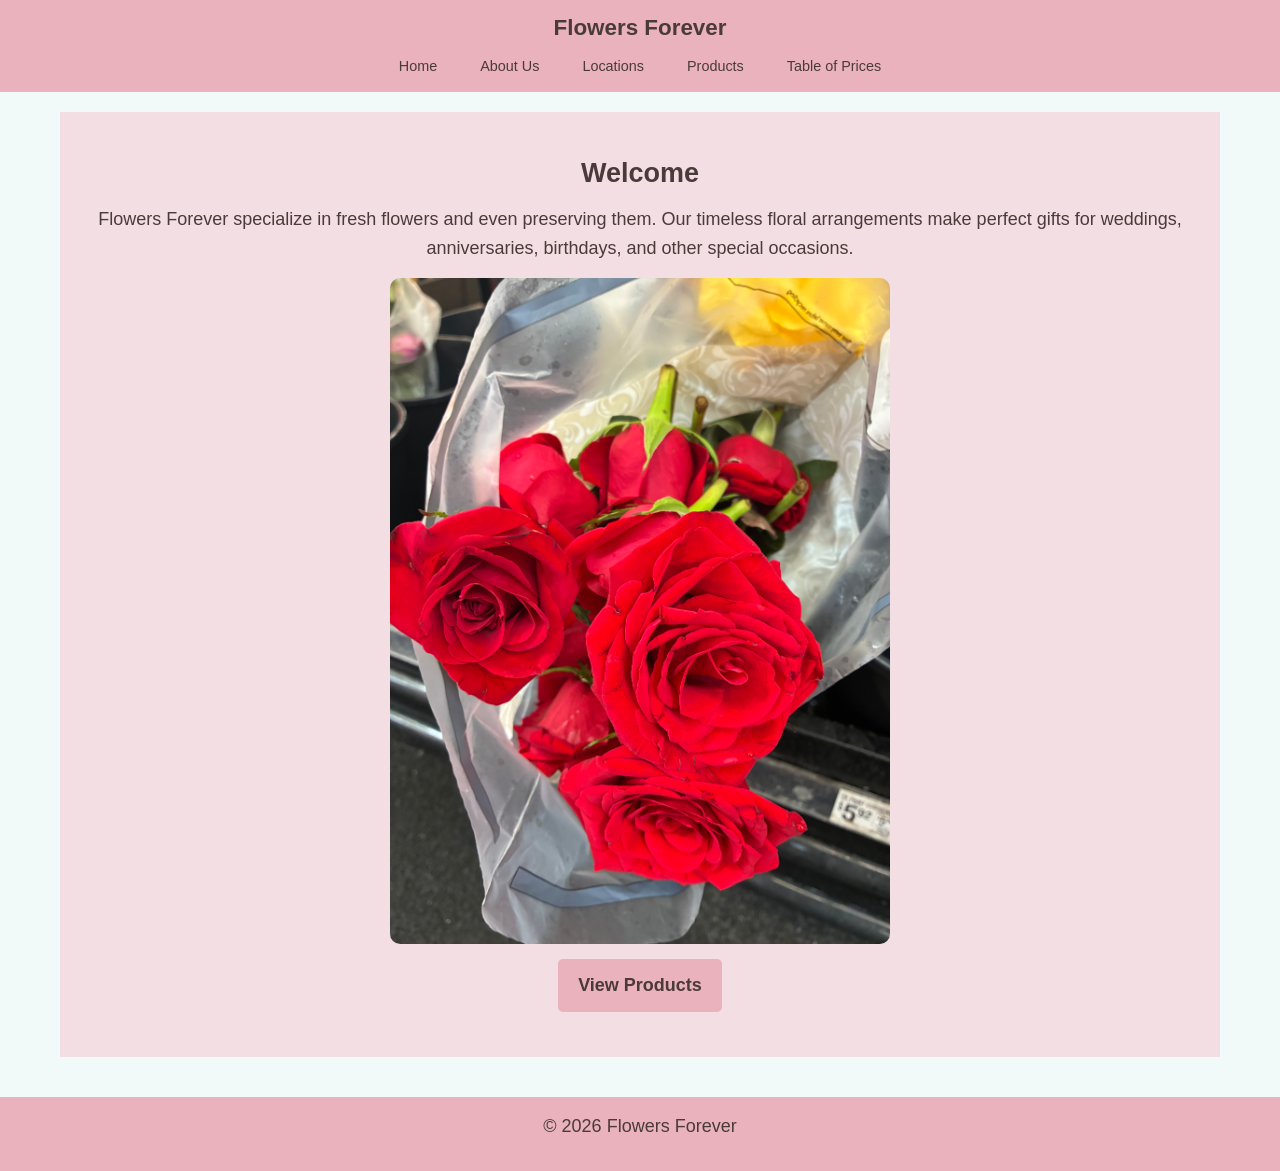
<file: index.html>
<!DOCTYPE html>
<html lang="en">
<head>
    <title> Flowers Forever</title>
    <meta name="viewport" content="width=device-width, initial-scale=1.0">  
    <link rel="stylesheet" href="style.css">
    <meta charset="utf-8">
</head>
<body>
    <nav class="navbar">
        <a href="index.html" class="navbar-logo">Flowers Forever</a>
        
        <ul class="navbar-menu">
            <li><a href="index.html">Home </a></li>
            <li><a href="about.html">About Us</a></li>
            <li><a href="locations.html">Locations</a></li>
            <li><a href="products.html">Products</a></li>
            <li><a href="table.html">Table of Prices</a></li>
        
        </ul>
    </nav>

    <main>
    <header>
    

    <h2>Welcome </h2>

    <p>
        Flowers Forever specialize in fresh flowers and even preserving them.
        Our timeless floral arrangements make perfect gifts for weddings,
        anniversaries, birthdays, and other special occasions.

    </p>
         <img src="red-rose.jpeg"
         alt="Beautiful flower arrangement">
        
         <p>
    <a href="products.html">View Products</a>
</p>

</header>

</main>
<footer>
    <p>&copy; 2026 Flowers Forever</p>
</footer>

</body>  


</html>
</file>
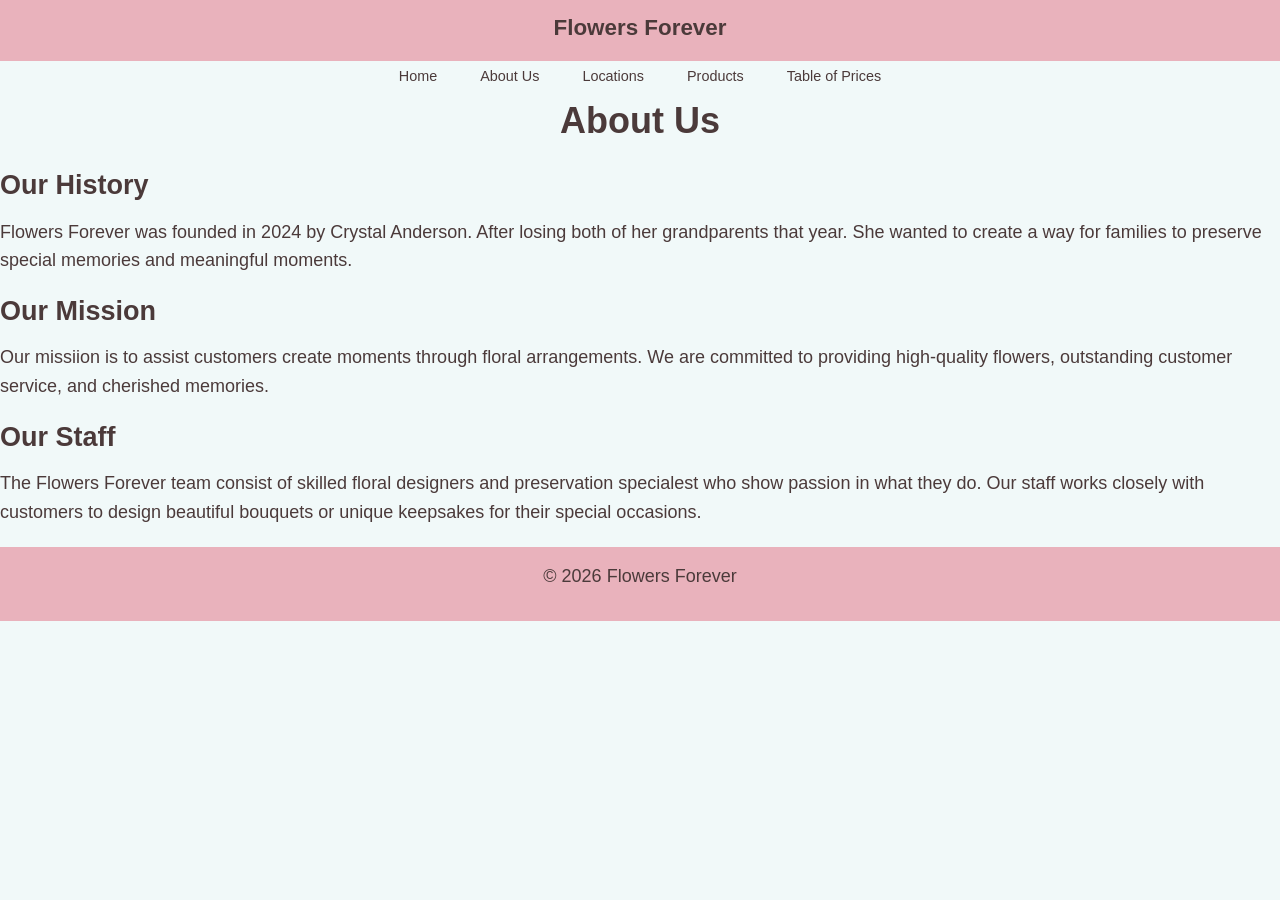
<file: about.html>
<!DOCTYPE html>
<html lang="en">
<head>
    <meta charset="UTF-8">
    <meta name="viewport" content="width=device-width, initial-scale=1.0">
    <title>About Us</title>
    <link rel="stylesheet" href="style.css">
 
</head>
<body>

<!-- nav.navbar>.navbar-container>a.navbar-logo{CSSnippets} -->
<!-- button.navbar-toggle>span.bar.*3 -->
<!-- ul.navbar-menu>li*5>a -->
    <nav class="navbar">
        <div class="navbar-container">
           <a href="index.html" class="navbar-logo">Flowers Forever</a>
        </div>
    </nav>  


    <ul class="navbar-menu">
        <li><a href="index.html">Home</a></li>
        <li><a href="about.html">About Us</a></li>
        <li><a href="locations.html">Locations</a></li>
        <li><a href="products.html">Products</a></li>
        <li><a href="table.html">Table of Prices</a></li>
       
    </ul>
   
    <h1>About Us</h1>

    <h2> Our History</h2>
    <p>
        Flowers Forever was founded in 2024 by Crystal Anderson.
        After losing both of her grandparents that year. She wanted
        to create a way for families to preserve special memories and
        meaningful moments.
    </p>
    <h2> Our Mission</h2>
    <p>Our missiion is to assist customers create moments through
        floral arrangements. We are committed to providing high-quality
        flowers, outstanding customer service, and cherished memories.
    </p>
    <h2>Our Staff</h2>
    <p> The Flowers Forever team consist of skilled floral designers and
        preservation specialest who show passion in what they do. Our staff works closely
        with customers to design beautiful bouquets or unique keepsakes for their special occasions.

    </p>

    <footer>
    <p>&copy; 2026 Flowers Forever</p>
</footer>
</body>


</html>
</file>
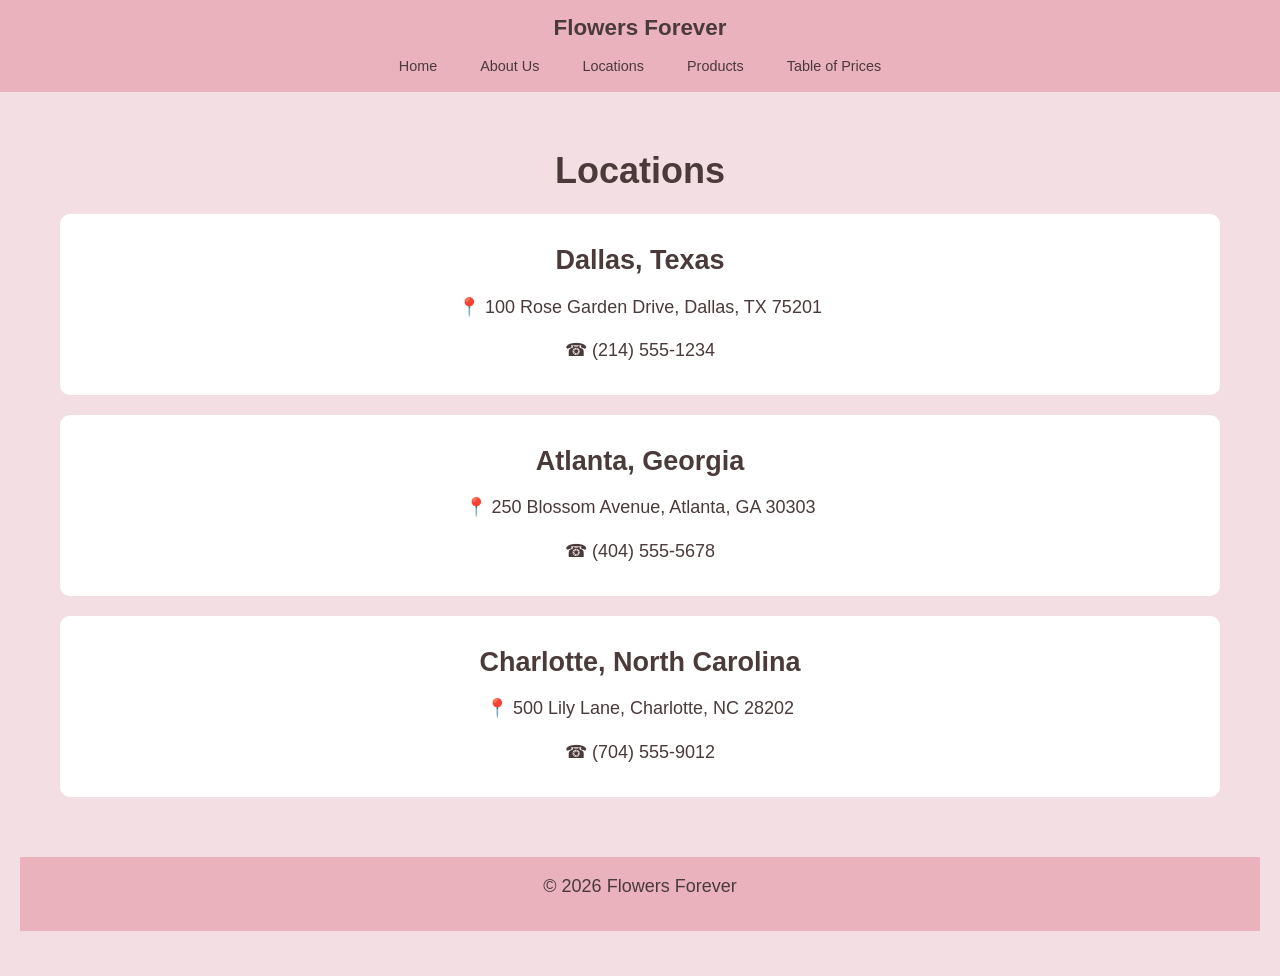
<file: locations.html>
<!DOCTYPE html>
<html lang="en">
<head>
    <title> Flowers Forever</title>
    <meta name="viewport" content="width=device-width, initial-scale=1.0">  
    <link rel="stylesheet" href="style.css">
    <meta charset="utf-8">
</head>
<body>
    <nav class="navbar">
        <a href="index.html" class="navbar-logo">Flowers Forever</a>
       
        <ul class="navbar-menu">
            <li><a href="index.html">Home </a></li>
            <li><a href="about.html">About Us</a></li>
            <li><a href="locations.html">Locations</a></li>
            <li><a href="products.html">Products</a></li>
            <li><a href="table.html">Table of Prices</a></li>
        
        </ul>
    </nav>
    <header>
    <main>

    <h1>Locations</h1>

<div class="location">
    <h2>Dallas, Texas</h2>

    <p>📍 100 Rose Garden Drive, Dallas, TX 75201</p>

    <p>☎ (214) 555-1234</p>
</div>

<div class="location">
    <h2>Atlanta, Georgia</h2>

    <p>📍 250 Blossom Avenue, Atlanta, GA 30303</p>

    <p>☎ (404) 555-5678</p>
</div>

<div class="location">
    <h2>Charlotte, North Carolina</h2>

    <p>📍 500 Lily Lane, Charlotte, NC 28202</p>

    <p>☎ (704) 555-9012</p>
</div>

</main>

<footer>
    <p>&copy; 2026 Flowers Forever</p>
</footer>

    
</p>

</header>
</file>
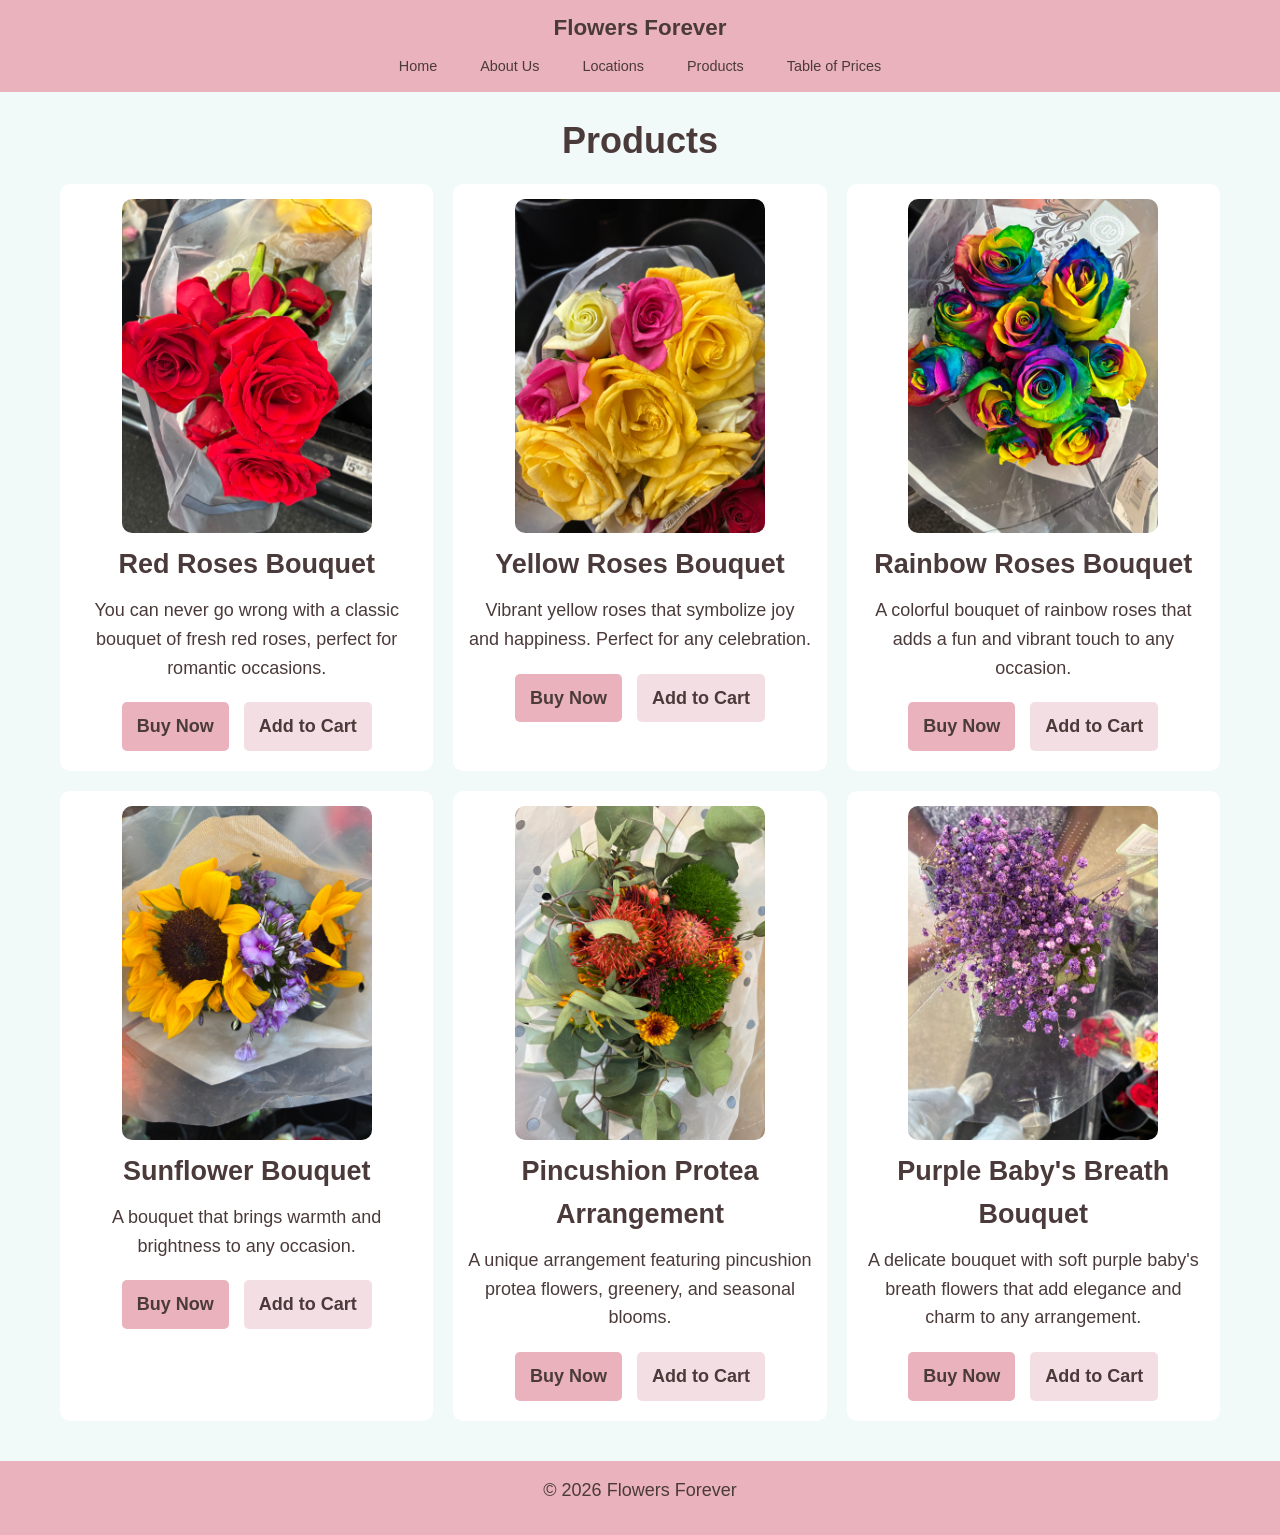
<file: products.html>
<!DOCTYPE html>
<html lang="en">

<head>
    <title>Flowers Forever</title>
    <meta charset="utf-8">
    <meta name="viewport" content="width=device-width, initial-scale=1.0">
    <link rel="stylesheet" href="style.css">
</head>

<body>

    <nav class="navbar">
        <a href="index.html" class="navbar-logo">Flowers Forever</a>

        <ul class="navbar-menu">
            <li><a href="index.html">Home</a></li>
            <li><a href="about.html">About Us</a></li>
            <li><a href="locations.html">Locations</a></li>
            <li><a href="products.html">Products</a></li>
            <li><a href="table.html">Table of Prices</a></li>
        </ul>
    </nav>

    <main>

        <h1>Products</h1>

        <div class="products">

            <div class="product">
                <img src="red-rose.jpeg" alt="Red Roses Bouquet">
                <h2>Red Roses Bouquet</h2>
                <p>
                    You can never go wrong with a classic bouquet of fresh red roses,
                    perfect for romantic occasions.
                </p>

    <div class="button-group">
    <a href="#" class="buy-btn">Buy Now</a>
    <a href="#" class="cart-btn">Add to Cart</a>
</div>
            </div>

            <div class="product">
                <img src="yellow-rose.jpeg" alt="Yellow Roses Bouquet">
                <h2>Yellow Roses Bouquet</h2>
                <p>
                    Vibrant yellow roses that symbolize joy and happiness.
                    Perfect for any celebration.
                </p>
     <div class="button-group">
    <a href="#" class="buy-btn">Buy Now</a>
    <a href="#" class="cart-btn">Add to Cart</a>
</div>
            </div>

            <div class="product">
                <img src="rainbow-rose.jpeg" alt="Rainbow Roses Bouquet">
                <h2>Rainbow Roses Bouquet</h2>
                <p>
                    A colorful bouquet of rainbow roses that adds a fun
                    and vibrant touch to any occasion.
                </p>
       <div class="button-group">
    <a href="#" class="buy-btn">Buy Now</a>
    <a href="#" class="cart-btn">Add to Cart</a>
</div>
            </div>

            <div class="product">
                <img src="sunflower.jpeg" alt="Sunflower Bouquet">
                <h2>Sunflower Bouquet</h2>
                <p>
                    A bouquet that brings warmth and brightness to any occasion.
                </p>
   <div class="button-group">
    <a href="#" class="buy-btn">Buy Now</a>
    <a href="#" class="cart-btn">Add to Cart</a>
</div>
            </div>

            <div class="product">
                <img src="red-flower.jpeg" alt="Pincushion Protea Arrangement">
                <h2>Pincushion Protea Arrangement</h2>
                <p>
                    A unique arrangement featuring pincushion protea flowers,
                    greenery, and seasonal blooms.
                </p>

 <div class="button-group">
    <a href="#" class="buy-btn">Buy Now</a>
    <a href="#" class="cart-btn">Add to Cart</a>
</div>
            </div>

            <div class="product">
                <img src="purple-flower.jpeg" alt="Purple Baby's Breath Bouquet">
                <h2>Purple Baby's Breath Bouquet</h2>
                <p>
                    A delicate bouquet with soft purple baby's breath flowers
                    that add elegance and charm to any arrangement.
                </p>
                <div class="button-group">
    <a href="#" class="buy-btn">Buy Now</a>
    <a href="#" class="cart-btn">Add to Cart</a>
</div>
            </div>

        </div>

    </main>

    <footer>
        <p>&copy; 2026 Flowers Forever</p>
    </footer>

</body>

</html>
</file>
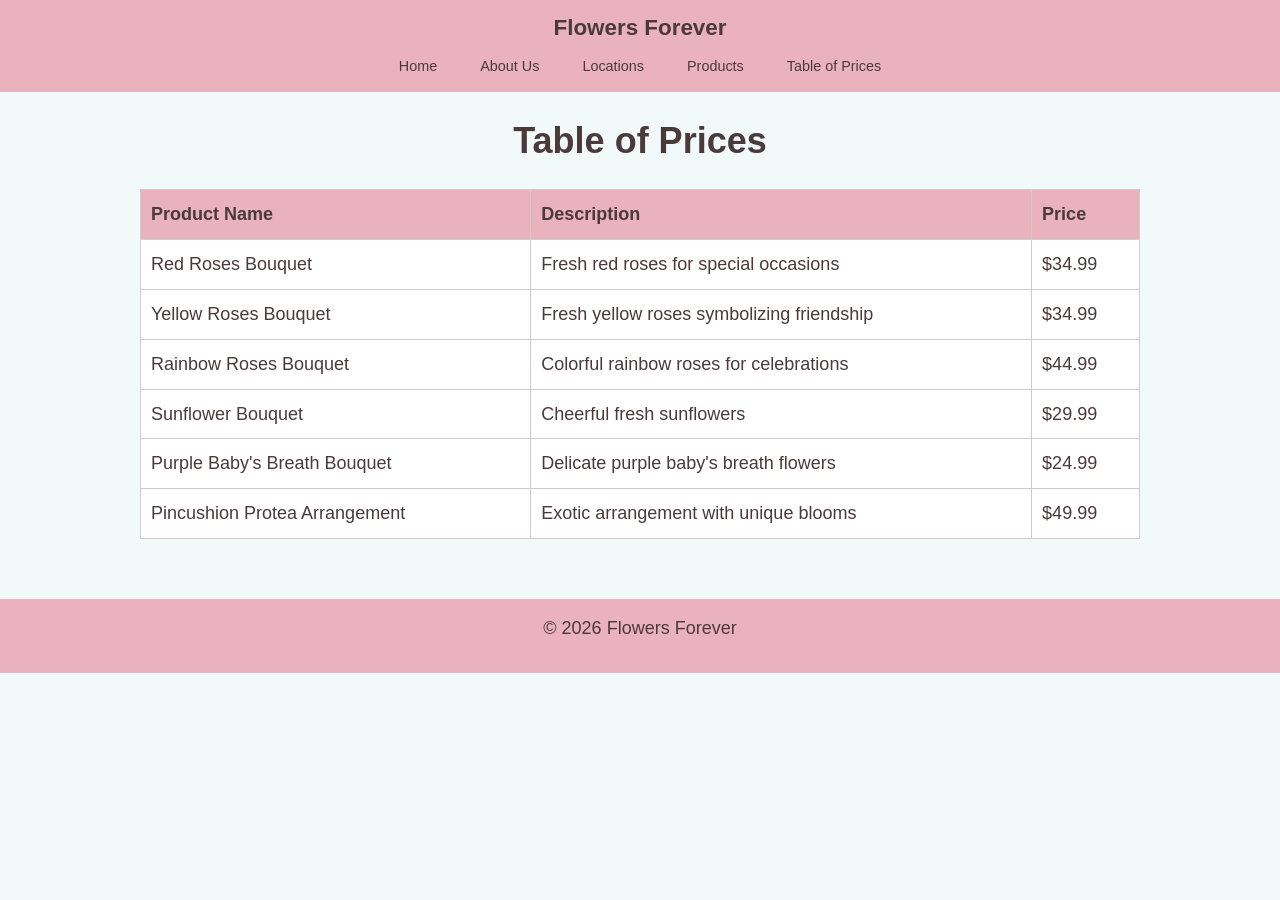
<file: table.html>
<!DOCTYPE html>
<html lang="en">

<head>
    <meta charset="UTF-8">
    <meta name="viewport" content="width=device-width, initial-scale=1.0">
    <title>Table of Prices</title>
    <link rel="stylesheet" href="style.css">
</head>

<body>

    <nav class="navbar">
        <a href="index.html" class="navbar-logo">Flowers Forever</a>

       

        <ul class="navbar-menu">
            <li><a href="index.html">Home</a></li>
            <li><a href="about.html">About Us</a></li>
            <li><a href="locations.html">Locations</a></li>
            <li><a href="products.html">Products</a></li>
            <li><a href="table.html">Table of Prices</a></li>
        </ul>
    </nav>

    <main>

        <h1>Table of Prices</h1>

        <table>

            <thead>
                <tr>
                    <th>Product Name</th>
                    <th>Description</th>
                    <th>Price</th>
                </tr>
            </thead>

            <tbody>

                <tr>
                    <td>Red Roses Bouquet</td>
                    <td>Fresh red roses for special occasions</td>
                    <td>$34.99</td>
                </tr>

                <tr>
                    <td>Yellow Roses Bouquet</td>
                    <td>Fresh yellow roses symbolizing friendship</td>
                    <td>$34.99</td>
                </tr>

                <tr>
                    <td>Rainbow Roses Bouquet</td>
                    <td>Colorful rainbow roses for celebrations</td>
                    <td>$44.99</td>
                </tr>

                <tr>
                    <td>Sunflower Bouquet</td>
                    <td>Cheerful fresh sunflowers</td>
                    <td>$29.99</td>
                </tr>

                <tr>
                    <td>Purple Baby's Breath Bouquet</td>
                    <td>Delicate purple baby's breath flowers</td>
                    <td>$24.99</td>
                </tr>

                <tr>
                    <td>Pincushion Protea Arrangement</td>
                    <td>Exotic arrangement with unique blooms</td>
                    <td>$49.99</td>
                </tr>

            </tbody>

        </table>

    </main>

    <footer>
        <p>&copy; 2026 Flowers Forever</p>
    </footer>

</body>

</html>
</file>
<file: style.css>
/* Reset */

* {
    margin: 0;
    padding: 0;
    box-sizing: border-box;
}

/* Body */

body {
    font-family: "Century Gothic", sans-serif;
    background-color: #f1f9f9;
    color: #4b3a3a;
    line-height: 1.6;
}

/* Navigation */

.navbar {
    background-color: #e9b2bc;
    padding: 10px;
    position: sticky;
    top: 0;
    z-index: 100;
}

.navbar-logo {
    display: block;
    text-align: center;
    text-decoration: none;
    color: #4b3a3a;
    font-size: 1.4rem;
    font-weight: bold;
    margin-bottom:5px;
}

.navbar-menu {
    list-style: none;
}

.navbar-menu li {
    margin-bottom: 2px;
}

.navbar-menu a {
    display: block;
    text-align: center;
    text-decoration: none;
    color: #4b3a3a;
    padding: 4px;
    font-size: 0.9rem;
    border-radius: 5px;
}

.navbar-menu a:hover {
    background-color: #f3dfe3;
}

/* Header */

header {
    background-color: #f3dfe3;
    text-align: center;
    padding: 30px 20px;
}

/* Headings */

h1 {
    text-align: center;
    margin-bottom: 15px;
}

h2 {
    margin-top: 10px;
    margin-bottom: 10px;
}

/* Main */

main {
    padding: 20px;
}

p {
    margin-bottom: 15px;
}

/* Banner */

.banner {
    width: 300px;
    max-width: 100%;
    height: auto;
    display: block;
    margin: 20px auto;
    border-radius: 10px;
}

/* Images */

img {
    width: 500px;
    max-width: 100%;
    height: auto;
    display: block;
    margin: 15px auto;
    border-radius: 10px;
}

/* Products */

.products {
    display: grid;
    grid-template-columns: 1fr;
    gap: 20px;
}

.product {
    background-color: white;
    padding: 15px;
    border-radius: 10px;
    text-align: center;
}

.product img {
    width: 200px;
    max-width: 100%;
    height: auto;
    margin: 0 auto 10px;
}

/* Buttons */

header a {
    display: inline-block;
    background-color: #e9b2bc;
    color: #4b3a3a;
    text-decoration: none;
    padding: 12px 20px;
    border-radius: 5px;
    font-weight: bold;
}

header a:hover {
    background-color: #d999a5;
}

/* Table */

table {
    width: 100%;
    border-collapse: collapse;
    margin-top: 20px;
    background: white;
}

caption {
    font-size: 1.5rem;
    font-weight: bold;
    margin-bottom: 10px;
}

th,
td {
    border: 1px solid #cccccc;
    padding: 10px;
    text-align: left;
}

th {
    background-color: #e9b2bc;
}

/* Footer */

footer {
    background-color: #e9b2bc;
    color: #4b3a3a;
    text-align: center;
    padding: 15px;
    margin-top: 20px;
}

/* Tablet */

@media screen and (min-width: 768px) {

    .navbar-menu {
        display: flex;
        justify-content: center;
        gap: 20px;
    }

    .navbar-menu li {
        margin-bottom: 0;
    }

    .products {
        grid-template-columns: repeat(2, 1fr);
    }

    .banner {
        width: 450px;
    }

    .product img {
        width: 225px;
    }
}

/* Desktop */

@media screen and (min-width: 1024px) {

    body {
        font-size: 18px;
    }

    .navbar-menu {
        gap: 35px;
    }

    .products {
        grid-template-columns: repeat(3, 1fr);
    }

    .banner {
        width: 500px;
    }

    .product img {
        width: 250px;
    }

    main {
        max-width: 1200px;
        margin: auto;
    }

    table {
        max-width: 1000px;
        margin: 20px auto;
    }
}
/* Buttons */

.button-group {
    margin-top: 15px;
}

.buy-btn,
.cart-btn {
    display: inline-block;
    text-decoration: none;
    padding: 10px 15px;
    margin: 5px;
    border-radius: 5px;
    font-weight: bold;
}

.buy-btn {
    background-color: #e9b2bc;
    color: #4b3a3a;
}

.buy-btn:hover {
    background-color: #d999a5;
}

.cart-btn {
    background-color: #f3dfe3;
    color: #4b3a3a;
}

.cart-btn:hover {
    background-color: #e9b2bc;
}
/* Locations */

.location {
    background-color: white;
    padding: 15px;
    border-radius: 10px;
    margin-bottom: 20px;
}
</file>
